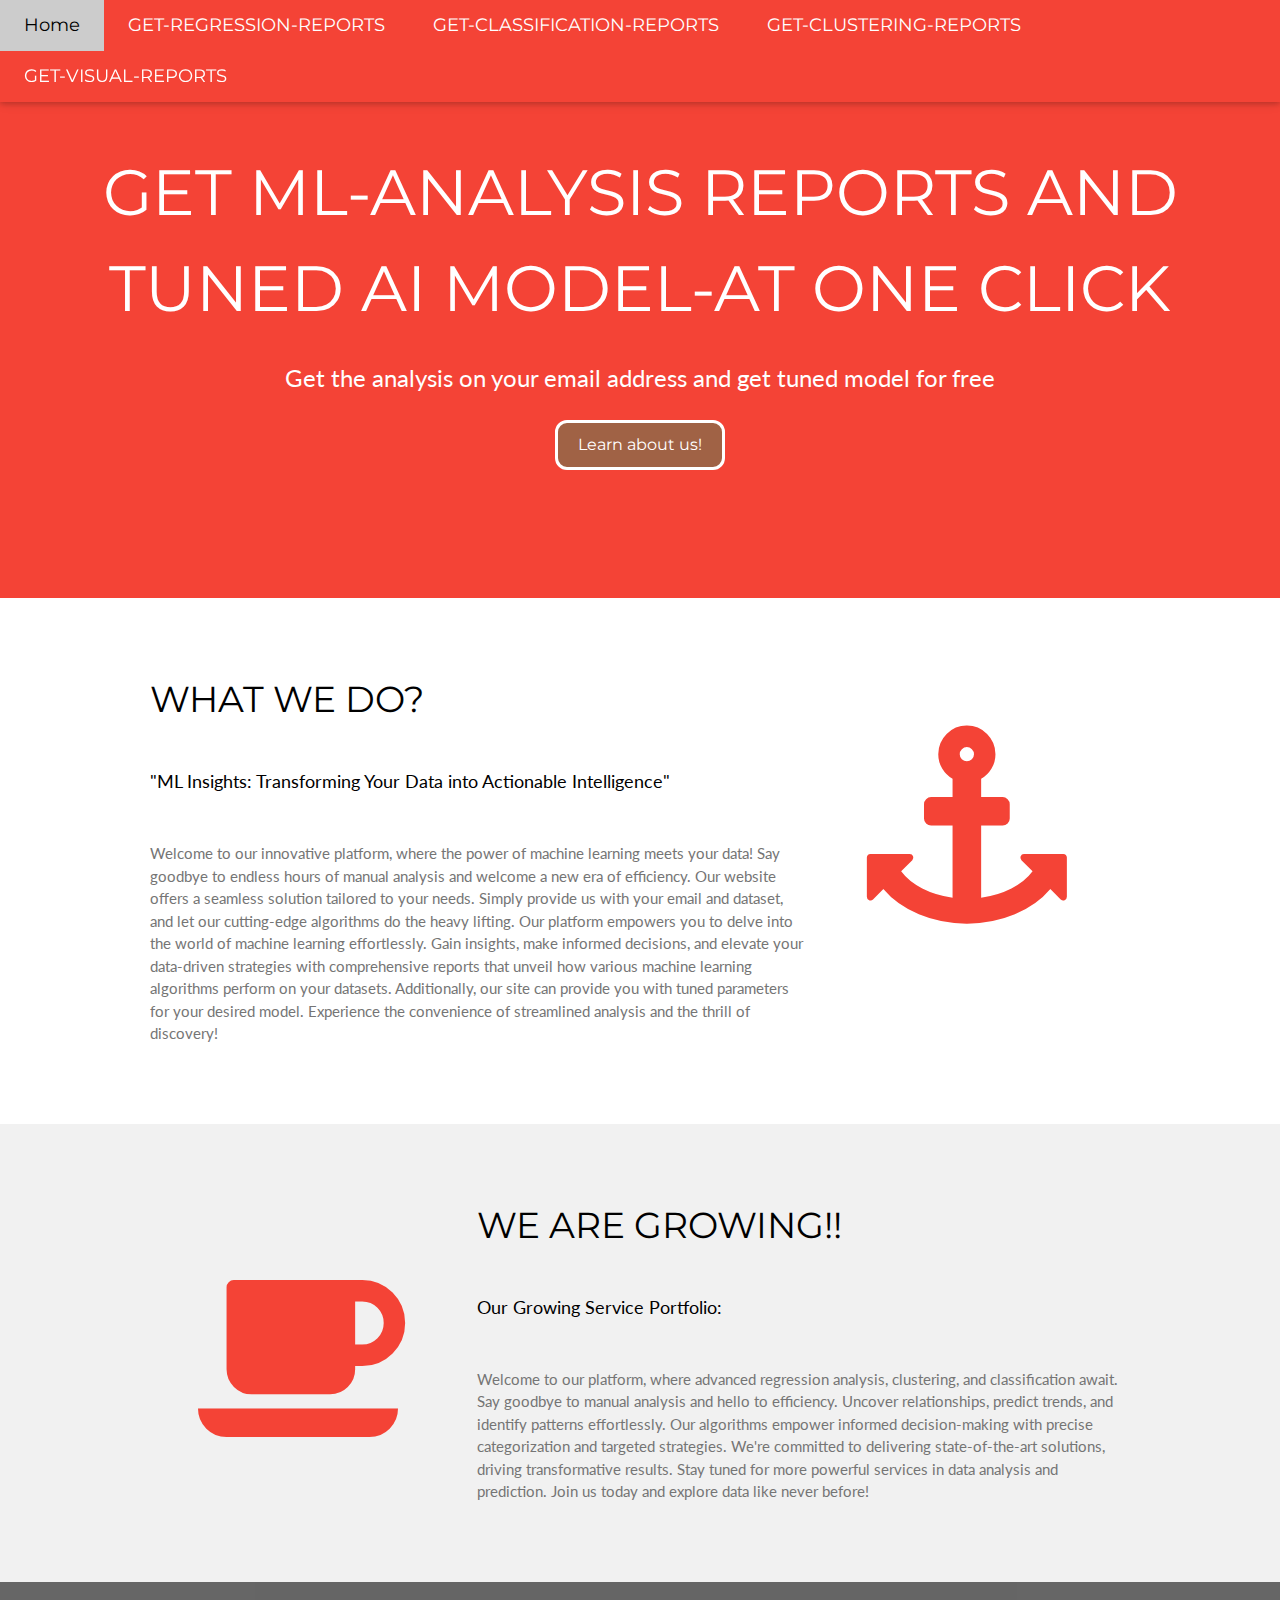
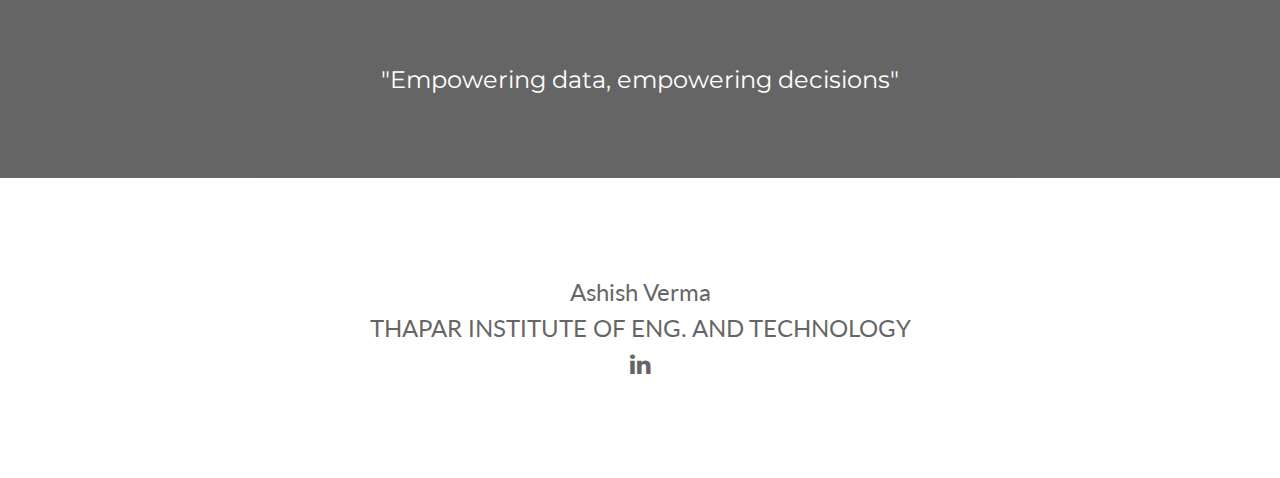
<file: templates/index.html>
<!DOCTYPE html>
<html lang="en">
<head>
<title>ML-REPORTS</title>
<meta charset="UTF-8">
<meta name="viewport" content="width=device-width, initial-scale=1">
<link rel="stylesheet" href="https://www.w3schools.com/w3css/4/w3.css">
<link rel="stylesheet" href="https://fonts.googleapis.com/css?family=Lato">
<link rel="stylesheet" href="https://fonts.googleapis.com/css?family=Montserrat">
<link rel="stylesheet" href="https://cdnjs.cloudflare.com/ajax/libs/font-awesome/4.7.0/css/font-awesome.min.css">
<link rel="stylesheet" href="../static/styles/index_main.css">
</head>
<body>


<div class="w3-top">
  <div class="w3-bar w3-red w3-card w3-left-align w3-large">
    <a class="w3-bar-item w3-button w3-hide-medium w3-hide-large w3-right w3-padding-large w3-hover-white w3-large w3-red" href="javascript:void(0);" onclick="myFunction()" title="Toggle Navigation Menu"><i class="fa fa-bars"></i></a>
    <a href="/" class="w3-bar-item w3-button w3-padding-large w3-white">Home</a>
    <a href="/regression" class="w3-bar-item w3-button w3-hide-small w3-padding-large w3-hover-white">GET-REGRESSION-REPORTS</a>
    <a href="/classification" class="w3-bar-item w3-button w3-hide-small w3-padding-large w3-hover-white">GET-CLASSIFICATION-REPORTS</a>
    <a href="/clustering" class="w3-bar-item w3-button w3-hide-small w3-padding-large w3-hover-white">GET-CLUSTERING-REPORTS</a>
    <a href="/visualization" class="w3-bar-item w3-button w3-hide-small w3-padding-large w3-hover-white">GET-VISUAL-REPORTS</a>
  </div>

</div>

<!-- Header -->
<header class="w3-container w3-red w3-center" style="padding:128px 16px">
  <h1 class="w3-margin w3-jumbo">GET ML-ANALYSIS REPORTS AND TUNED AI MODEL-AT ONE CLICK</h1>
  <p class="w3-xlarge">Get the analysis on your email address and get tuned model for free</p>
  <a href="#start_scrolling"><button class="scroll-button">Learn about us!</button></a>
</header>
<style></style>

<!-- First Grid -->
<div id="start_scrolling"></div>

<div class="w3-row-padding w3-padding-64 w3-container">
  <div class="w3-content">
    <div class="w3-twothird">
      <h1>WHAT WE DO?</h1>
      <h5 class="w3-padding-32"> "ML Insights: Transforming Your Data into Actionable Intelligence"</h5>

      <p class="w3-text-grey">Welcome to our innovative platform, where the power of machine learning meets your data! Say goodbye to endless hours of manual analysis and welcome a new era of efficiency. Our website offers a seamless solution tailored to your needs. Simply provide us with your email and dataset, and let our cutting-edge algorithms do the heavy lifting. Our platform empowers you to delve into the world of machine learning effortlessly. Gain insights, make informed decisions, and elevate your data-driven strategies with comprehensive reports that unveil how various machine learning algorithms perform on your datasets. Additionally, our site can provide you with tuned parameters for your desired model. Experience the convenience of streamlined analysis and the thrill of discovery!</div>

    <div class="w3-third w3-center">
      <i class="fa fa-anchor w3-padding-64 w3-text-red"></i>
    </div>
  </div>
</div>

<!-- Second Grid -->
<div class="w3-row-padding w3-light-grey w3-padding-64 w3-container">
  <div class="w3-content">
    <div class="w3-third w3-center">
      <i class="fa fa-coffee w3-padding-64 w3-text-red w3-margin-right"></i>
    </div>

    <div class="w3-twothird">
      <h1>WE ARE GROWING!!</h1>
      <h5 class="w3-padding-32">Our Growing Service Portfolio:</h5>

      <p class="w3-text-grey">
        Welcome to our platform, where advanced regression analysis, clustering, and classification await. Say goodbye to manual analysis and hello to efficiency. Uncover relationships, predict trends, and identify patterns effortlessly. Our algorithms empower informed decision-making with precise categorization and targeted strategies. We're committed to delivering state-of-the-art solutions, driving transformative results. Stay tuned for more powerful services in data analysis and prediction. Join us today and explore data like never before! </div>
  </div>
</div>

<div class="w3-container w3-black w3-center w3-opacity w3-padding-64">
    <h1 class="w3-margin w3-xlarge">"Empowering data, empowering decisions"</h1>
</div>

<!-- Footer -->
<footer class="w3-container w3-padding-64 w3-center w3-opacity">  
   <div class="w3-xlarge w3-padding-32">
    <!-- <i class="fa fa-facebook-official w3-hover-opacity"></i>
      <i class="fa fa-pinterest-p w3-hover-opacity"></i>
      <i class="fa fa-twitter w3-hover-opacity"></i>
      <i class="fa fa-snapchat w3-hover-opacity"></i>
        -->
      <label for="NAME">Ashish Verma</label>
      <br>
      <label for="COLLEGE">THAPAR INSTITUTE OF ENG. AND TECHNOLOGY</label>
      <br>
      <a href="https://www.linkedin.com/in/ashish-verma-563397227" target="_blank"><i class="fa fa-linkedin w3-hover-opacity"></i></i></a>
    
 </div>
</footer>

<script>
// Used to toggle the menu on small screens when clicking on the menu button
function myFunction() {
  var x = document.getElementById("navDemo");
  if (x.className.indexOf("w3-show") == -1) {
    x.className += " w3-show";
  } else { 
    x.className = x.className.replace(" w3-show", "");
  }
}
</script>

</body>
</html>
</file>
<file: static/styles/index_main.css>
body,h1,h2,h3,h4,h5,h6 {font-family: "Lato", sans-serif}
.w3-bar,h1,button {font-family: "Montserrat", sans-serif}
.fa-anchor,.fa-coffee {font-size:200px}

.scroll-link {
  text-decoration: none; /* Remove default link underline */
}

.scroll-button {
  
  border: none;
  color: rgb(0, 0, 0);
  padding: 10px 20px;
  text-align: center;
  text-decoration: none;
  display: inline-block;
  font-size: 16px;
  cursor: pointer;
  border-radius: 5px;
  transition: background-color 0.3s;
  background-color: #a06245; /* Darker green */
  color: white;
  border: 3px solid white;
  border-radius: 12px;

}


.scroll-button:hover {
    background-color: #ffffff; /* Green */
    border: 3px solid black;
    border-radius: 12px;
    color: #a06245;

}
</file>
